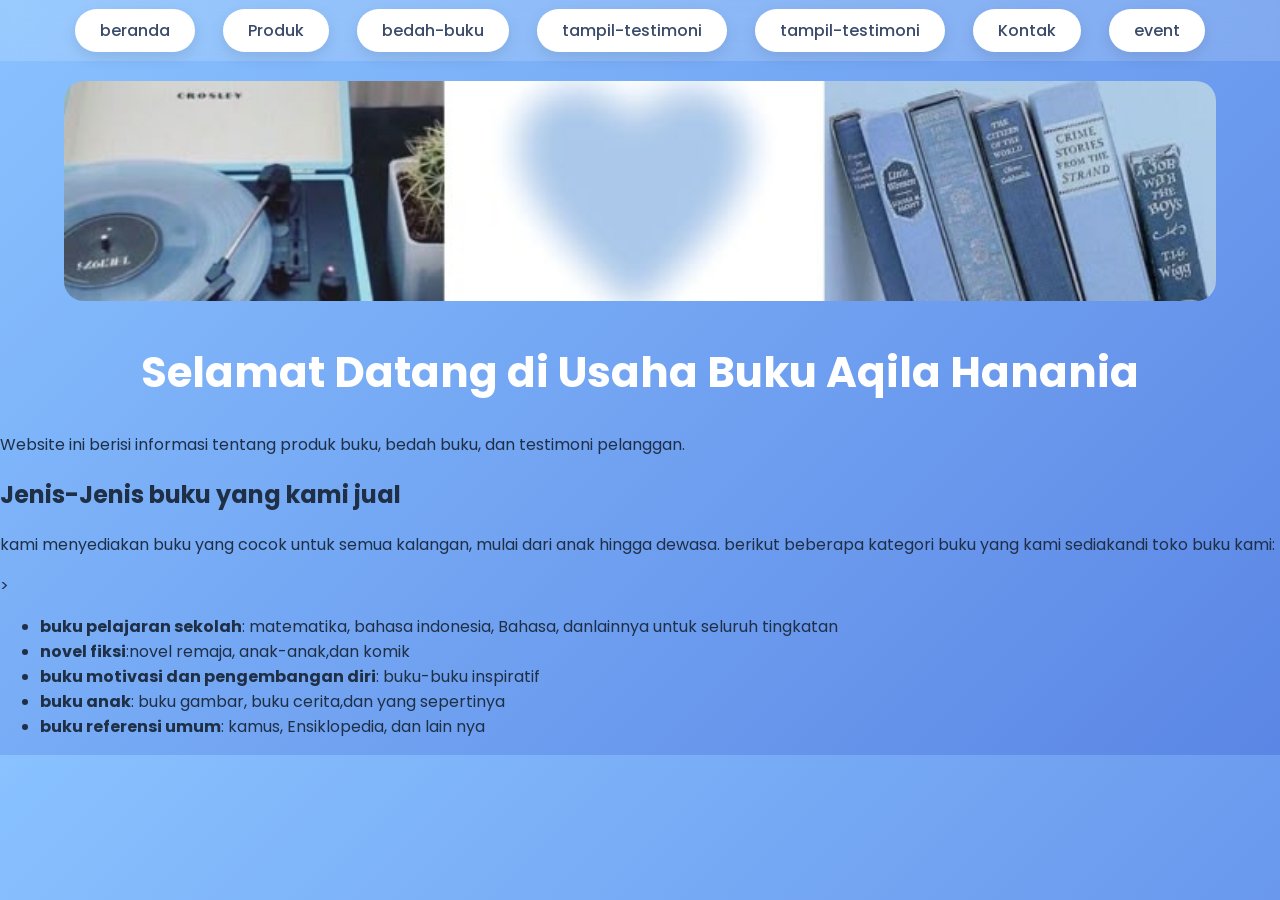
<file: index.html>
<!DOCTYPE html>
<html lang="id">
<head>
<meta charset="UTF-8">
<meta name="viewport" content="width=device-width, initial-
scale=1.0">
<title>Profil Usaha Buku</title>
<link rel="stylesheet" href="style.css" />
</head>
<body>
    <nav>
        <a href="index.html">beranda</a>
        <a href="produk.html">Produk</a>
        <a href="bedah-buku.html">bedah-buku</a>
        <a href="testimoni.html">tampil-testimoni</a>
        <a href="tampil-testimoni.html">tampil-testimoni</a>
        <a href="kontak.html">Kontak</a>
        <a href="event.html">event</a>
    </nav>
<header class="header">
    <img src="download (5).jpg" alt="Header Buku">
</header>

<h1>Selamat Datang di Usaha Buku Aqila Hanania</h1>
<p>Website ini berisi informasi tentang produk buku, bedah
buku, dan testimoni pelanggan.</p>
<h2>Jenis-Jenis buku yang kami jual</h2
    <p>kami menyediakan buku yang  cocok untuk semua kalangan, mulai dari anak hingga dewasa. berikut beberapa kategori buku yang kami sediakandi toko buku kami:</p>>
    <ul>
        <li><strong>buku pelajaran sekolah</strong>: matematika, bahasa indonesia, Bahasa, danlainnya untuk seluruh tingkatan </li>
        <li><strong>novel fiksi</strong>:novel remaja, anak-anak,dan komik</li>
        <li><strong>buku motivasi dan pengembangan diri</strong>: buku-buku inspiratif</li>
        <li><strong>buku anak</strong>: buku gambar, buku cerita,dan yang sepertinya</li>
        <li><strong>buku referensi umum</strong>: kamus, Ensiklopedia, dan lain nya</li>
    </ul>
</body>
  
</html>
</file>
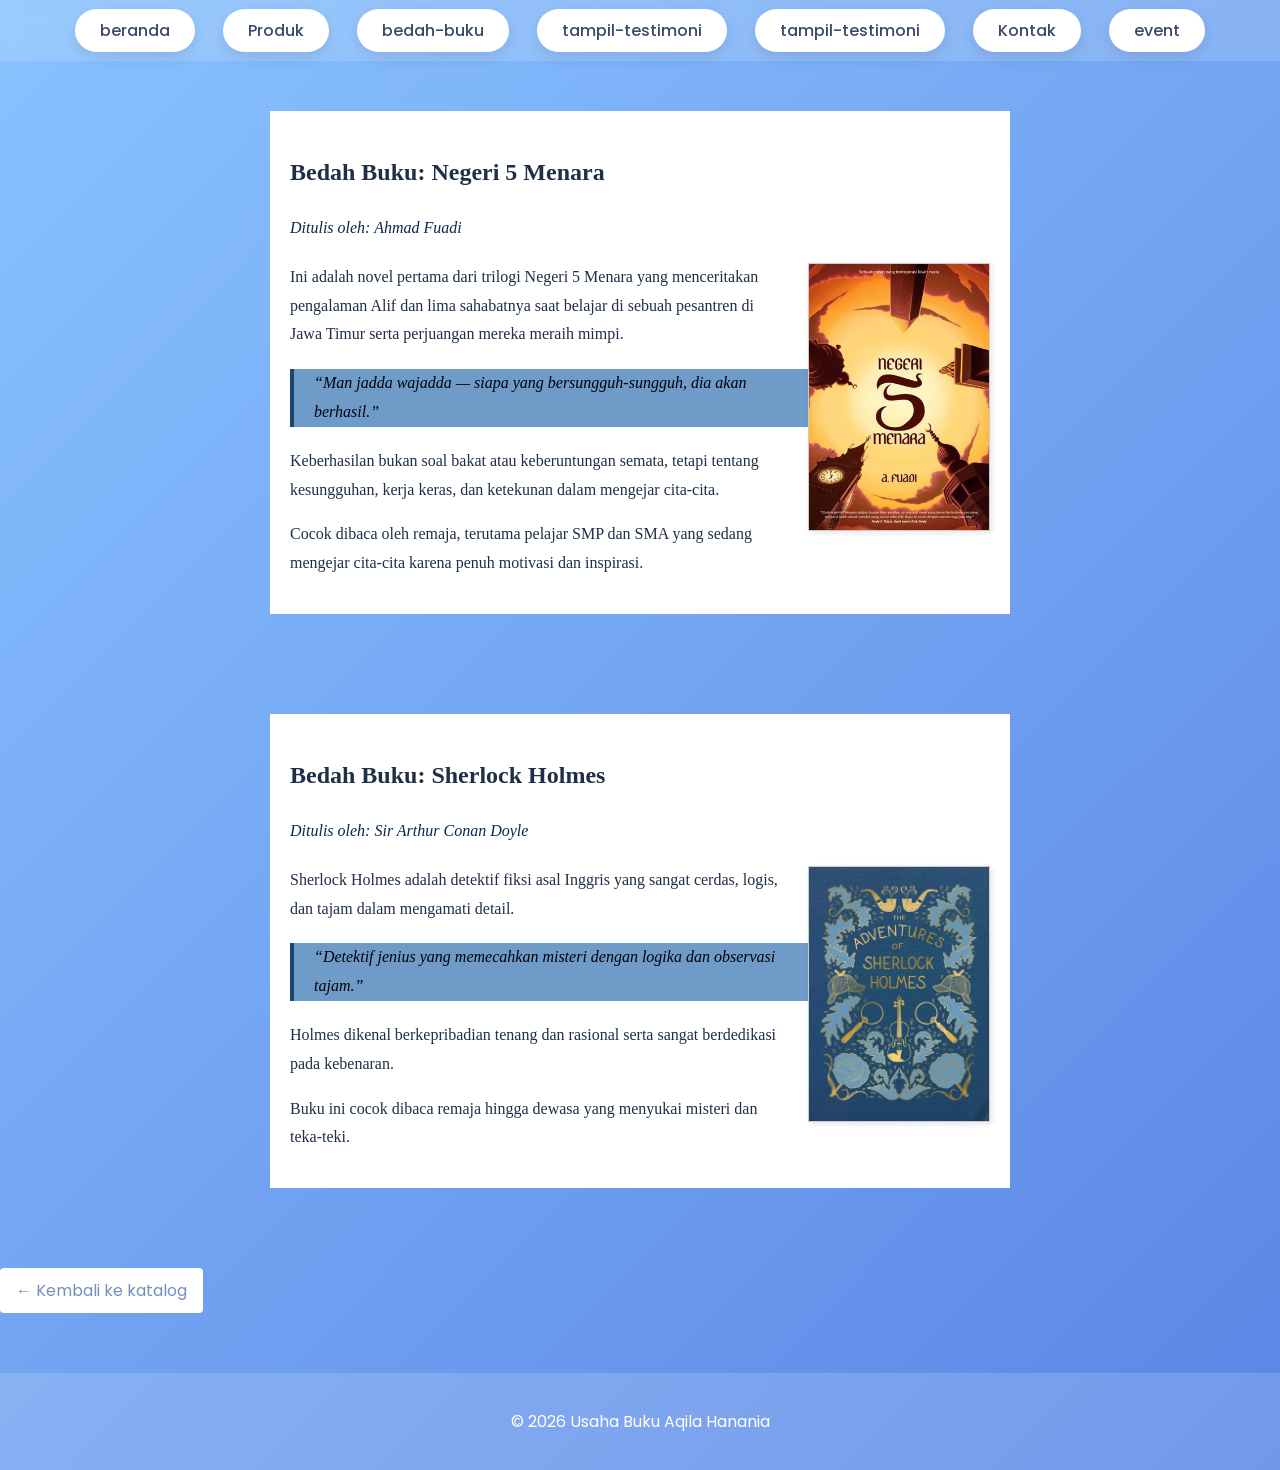
<file: bedah-buku.html>
<!DOCTYPE html>
<html lang="id">
<head>
<meta charset="UTF-8">
<meta name="viewport" content="width=device-width, initial-
scale=1.0">
<title>Profil Usaha Buku</title>
<link rel="stylesheet" href="style.css" />
</head>
<body>
    <nav>
        <a href="index.html">beranda</a>
        <a href="produk.html">Produk</a>
        <a href="bedah-buku.html">bedah-buku</a>
        <a href="testimoni.html">tampil-testimoni</a>
        <a href="tampil-testimoni.html">tampil-testimoni</a>
        <a href="kontak.html">Kontak</a>
        <a href="event.html">event</a>
    </nav>
    

</header>

            <!-- Bedah Buku Negeri 5 Menara -->
              <section class="daftar-produk">
        <main class="artikel">
            <h2>Bedah Buku: Negeri 5 Menara</h2>
            <p class="penulis">Ditulis oleh: Ahmad Fuadi</p>

            <img src="Negeri 5 Menara.jpg" alt="Cover Buku Negeri 5 Menara"  class="sampul" >
                           

            <p>
                Ini adalah novel pertama dari trilogi Negeri 5 Menara yang menceritakan pengalaman Alif dan lima sahabatnya saat belajar di sebuah pesantren di Jawa Timur serta perjuangan mereka meraih mimpi.
            </p>

            <blockquote>
                “Man jadda wajadda — siapa yang bersungguh-sungguh, dia akan berhasil.”
            </blockquote>

            <p>
                Keberhasilan bukan soal bakat atau keberuntungan semata, tetapi tentang kesungguhan, kerja keras, dan ketekunan dalam mengejar cita-cita.
            </p>

            <p>
                Cocok dibaca oleh remaja, terutama pelajar SMP dan SMA yang sedang mengejar cita-cita karena penuh motivasi dan inspirasi.
            </p>
            </main>
        </section>

        <!-- Bedah Buku Sherlock Holmes -->
         <section class="daftar-produk">
        <main class="artikel">
            <h2>Bedah Buku: Sherlock Holmes</h2>
            <p class="penulis">Ditulis oleh: Sir Arthur Conan Doyle</p>

                            <img src="Holly Dunn Design.jpg" alt="Cover Buku Negeri 5 Menara"  class="sampul" >
               
            <p>
                Sherlock Holmes adalah detektif fiksi asal Inggris yang sangat cerdas, logis, dan tajam dalam mengamati detail.
            </p>

            <blockquote>
                “Detektif jenius yang memecahkan misteri dengan logika dan observasi tajam.”
            </blockquote>

            <p>
                Holmes dikenal berkepribadian tenang dan rasional serta sangat berdedikasi pada kebenaran.
            </p>

            <p>
                Buku ini cocok dibaca remaja hingga dewasa yang menyukai misteri dan teka-teki.
            </p>
        </main>
        </section>

        <a href="produk.html" class="btn-kembali">&larr; Kembali ke katalog</a>

    </main>

    <footer>
        <p>&copy; 2026 Usaha Buku Aqila Hanania</p>
    </footer>

</body>
</html>
</file>
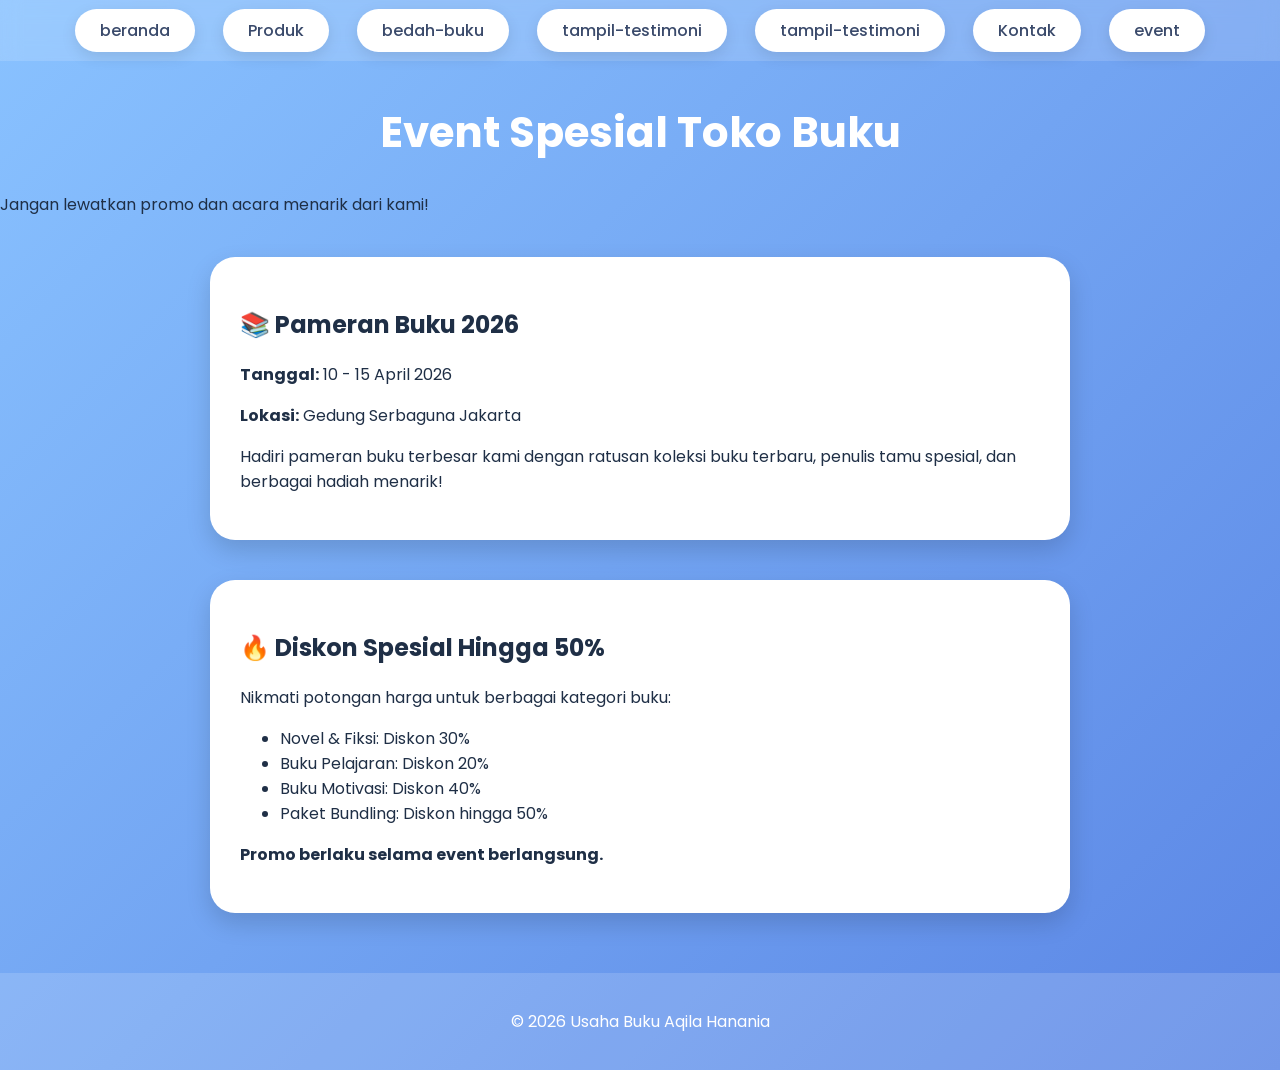
<file: event.html>
<!DOCTYPE html>
<html lang="id">
<head>
<meta charset="UTF-8">
<meta name="viewport" content="width=device-width, initial-
scale=1.0">
<title>Profil Usaha Buku</title>
<link rel="stylesheet" href="style.css" />
</head>
<body>
    <nav>
        <a href="index.html">beranda</a>
        <a href="produk.html">Produk</a>
        <a href="bedah-buku.html">bedah-buku</a>
        <a href="testimoni.html">tampil-testimoni</a>
        <a href="tampil-testimoni.html">tampil-testimoni</a>
        <a href="kontak.html">Kontak</a>
        <a href="event.html">event</a>
    </nav>
    <header>
    <h1>Event Spesial Toko Buku</h1>
    <p>Jangan lewatkan promo dan acara menarik dari kami!</p>
</header>

<section class="event-box">
    <h2>📚 Pameran Buku 2026</h2>
    <p><strong>Tanggal:</strong> 10 - 15 April 2026</p>
    <p><strong>Lokasi:</strong> Gedung Serbaguna Jakarta</p>
    <p>
        Hadiri pameran buku terbesar kami dengan ratusan koleksi buku terbaru,
        penulis tamu spesial, dan berbagai hadiah menarik!
    </p>
</section>

<section class="event-box promo">
    <h2>🔥 Diskon Spesial Hingga 50%</h2>
    <p>
        Nikmati potongan harga untuk berbagai kategori buku:
    </p>
    <ul>
        <li>Novel & Fiksi: Diskon 30%</li>
        <li>Buku Pelajaran: Diskon 20%</li>
        <li>Buku Motivasi: Diskon 40%</li>
        <li>Paket Bundling: Diskon hingga 50%</li>
    </ul>
    <p><strong>Promo berlaku selama event berlangsung.</strong></p>
</section>

<footer>
    <p>&copy;  2026 Usaha Buku Aqila Hanania</p>
</footer>

</body>
</html>
</file>
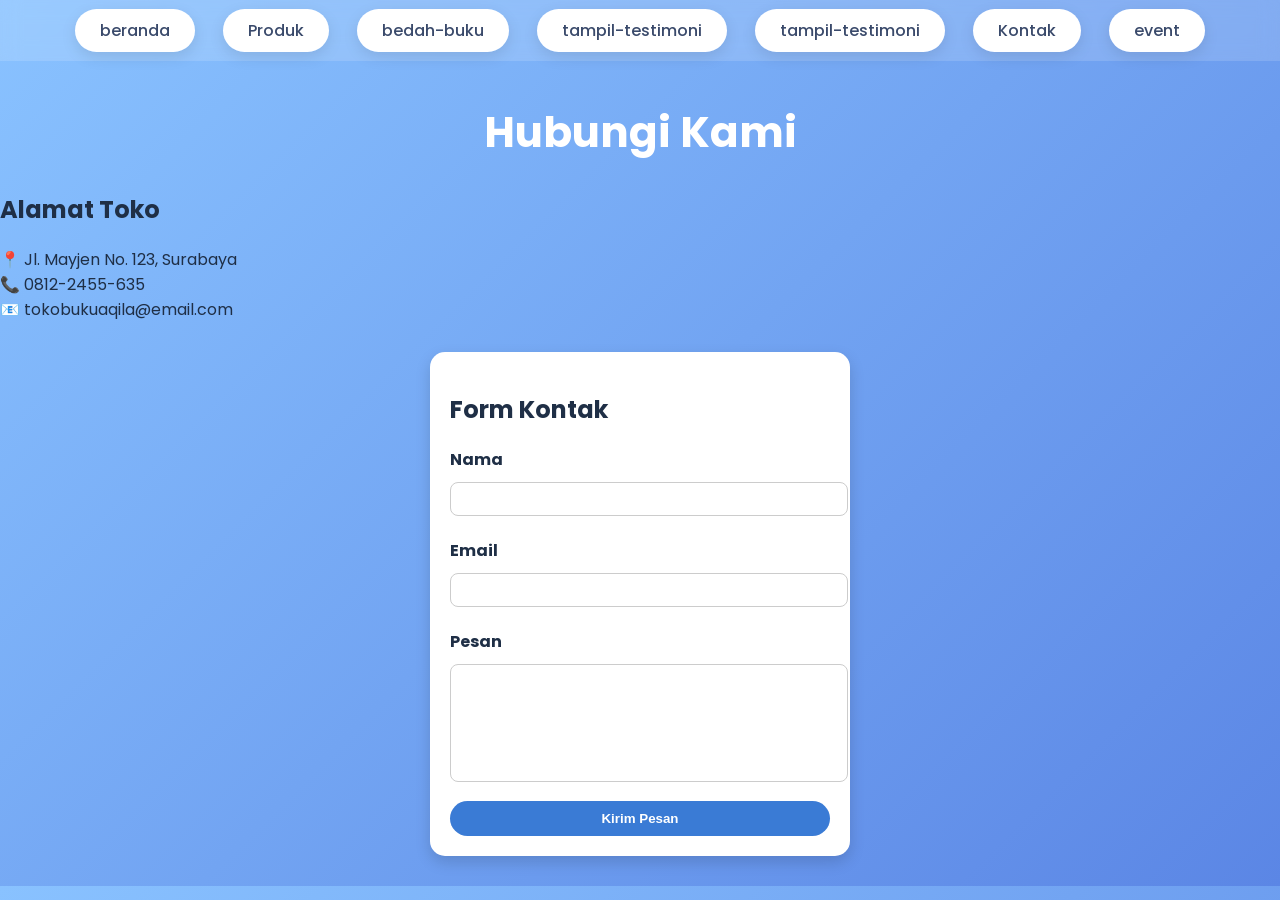
<file: kontak.html>
<!DOCTYPE html>
<html lang="id">
<head>
<meta charset="UTF-8">
<meta name="viewport" content="width=device-width, initial-
scale=1.0">
<title>Profil Usaha Buku</title>
<link rel="stylesheet" href="style.css" />
</head>
<body>
    <nav>
        <a href="index.html">beranda</a>
        <a href="produk.html">Produk</a>
        <a href="bedah-buku.html">bedah-buku</a>
        <a href="testimoni.html">tampil-testimoni</a>
        <a href="tampil-testimoni.html">tampil-testimoni</a>
        <a href="kontak.html">Kontak</a>
        <a href="event.html">event</a>
    </nav>
    <div class="container">
    <h1>Hubungi Kami</h1>

    <div class="info">
        <h2>Alamat Toko</h2>
        <p>
            📍 Jl. Mayjen No. 123, Surabaya<br>
            📞 0812-2455-635<br>
            📧 tokobukuaqila@email.com
        </p>
    </div>

    <div class="form">
        <h2>Form Kontak</h2>
        <form action="#" method="POST">
            <label>Nama</label>
            <input type="text" name="nama" required>

            <label>Email</label>
            <input type="email" name="email" required>

            <label>Pesan</label>
            <textarea name="pesan" rows="4" required></textarea>

            <button type="submit">Kirim Pesan</button>
        </form>
    </div>

</div>

</body>
</html>
</file>
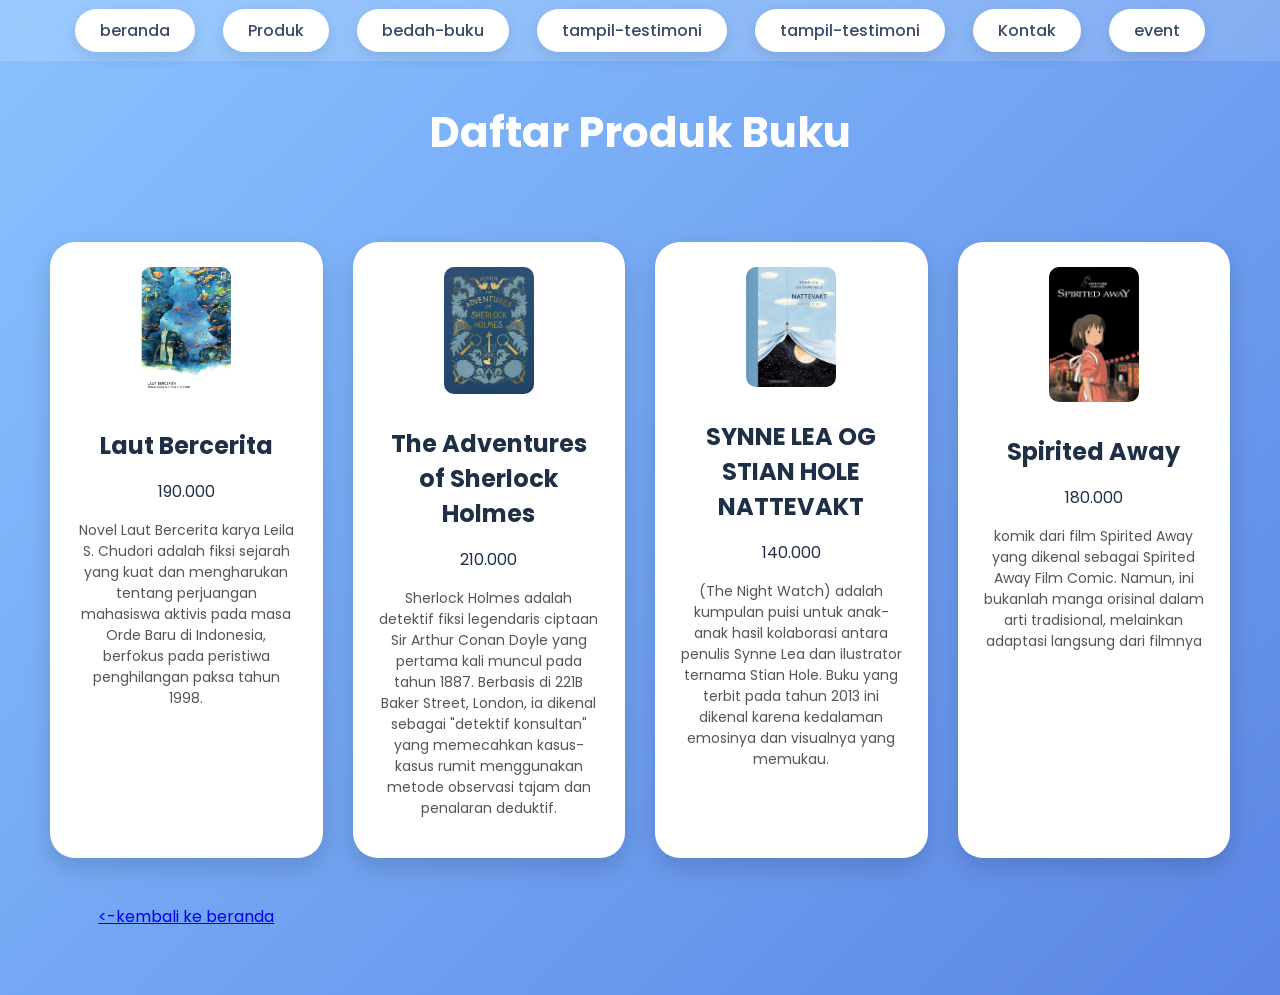
<file: produk.html>
<!DOCTYPE html>
<html lang="id">
<head>
<meta charset="UTF-8">
<meta name="viewport" content="width=device-width, initial-
scale=1.0">
<title>Profil Usaha Buku</title>
<link rel="stylesheet" href="style.css" />
</head>
<body>
    <nav>
        <a href="index.html">beranda</a>
        <a href="produk.html">Produk</a>
        <a href="bedah-buku.html">bedah-buku</a>
        <a href="testimoni.html">tampil-testimoni</a>
        <a href="tampil-testimoni.html">tampil-testimoni</a>
        <a href="kontak.html">Kontak</a>
        <a href="event.html">event</a>
    </nav>
    
</body><h1>Daftar Produk Buku</h1>
<section class="daftar-produk">
 <!-- produk-produk akan ditambahkan di sini-->
<div class="produk">  
    <img src="gambar1.jpg"     alt="sampul    Buku    1">
    <h2>Laut Bercerita</h2>
    <p class="harda">190.000</p>
    <p class="deskripsi">Novel Laut Bercerita karya Leila S. Chudori adalah fiksi sejarah yang kuat dan mengharukan tentang perjuangan mahasiswa aktivis pada masa Orde Baru di Indonesia, berfokus pada peristiwa penghilangan paksa tahun 1998.</p>
    </div>

  <div class="produk">  
    <img src="Holly Dunn Design.jpg"     alt="sampul    Buku    2">
    <h2>The Adventures of Sherlock Holmes</h2>
    <p class="harda">210.000</p>
    <p class="deskripsi">Sherlock Holmes adalah detektif fiksi legendaris ciptaan Sir Arthur Conan Doyle yang pertama kali muncul pada tahun 1887. Berbasis di 221B Baker Street, London, ia dikenal sebagai "detektif konsultan" yang memecahkan kasus-kasus rumit menggunakan metode observasi tajam dan penalaran deduktif.  </p>
    </div>

<div class="produk">  
    <img src="download (3).jpg"     alt="sampul    Buku    3">
    <h2>SYNNE LEA OG STIAN HOLE NATTEVAKT</h2>
    <p class="harda">140.000</p>
    <p class="deskripsi">(The Night Watch) adalah kumpulan puisi untuk anak-anak hasil kolaborasi antara penulis Synne Lea dan ilustrator ternama Stian Hole. Buku yang terbit pada tahun 2013 ini dikenal karena kedalaman emosinya dan visualnya yang memukau. </p>
  </div>

    
<div class="produk">  
    <img src="A viagem de Chihiro - Hayao Miyazaki.jpg"     alt="sampul    Buku    4">
    <h2>Spirited Away</h2>
    <p class="harda">180.000</p>
    <p class="deskripsi">komik dari film Spirited Away yang dikenal sebagai Spirited Away Film Comic. Namun, ini bukanlah manga orisinal dalam arti tradisional, melainkan adaptasi langsung dari filmnya  </p>
    </div>

    <p style="text-align:center;">
<a href="index.html"> <-kembali ke beranda</a></p>
</section>
<body>
</html>
</file>
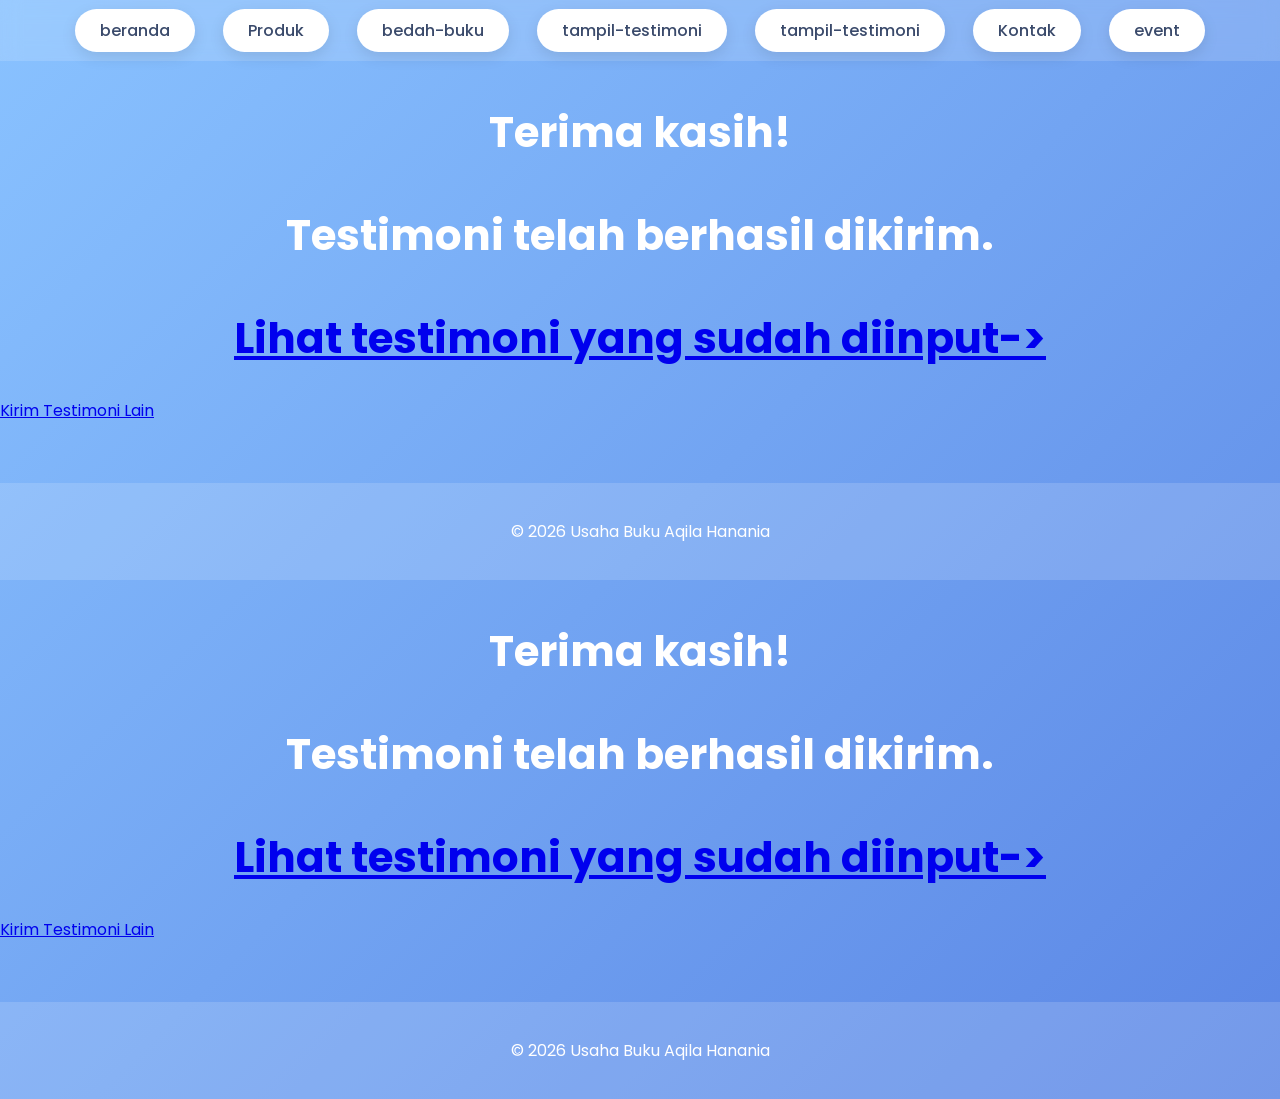
<file: proses-testimoni.html>
<!DOCTYPE html>
<html lang="id">
<head>
<meta charset="UTF-8">
<meta name="viewport" content="width=device-width, initial-
scale=1.0">
<title>Profil Usaha Buku</title>
<link rel="stylesheet" href="style.css" />
</head>
<body>
    <nav>
        <a href="index.html">beranda</a>
        <a href="produk.html">Produk</a>
        <a href="bedah-buku.html">bedah-buku</a>
        <a href="testimoni.html">tampil-testimoni</a>
        <a href="tampil-testimoni.html">tampil-testimoni</a>
        <a href="kontak.html">Kontak</a>
        <a href="event.html">event</a>
    </nav>
    <main  class="konfirmasi">
        <h1>Terima kasih!</h1>
        <h1>Testimoni telah berhasil dikirim.</h1>
        <h1><a href="tampil-testimoni.html">Lihat testimoni yang sudah diinput-> </a></h1>
        <section class="testimoni-terkirim"></section>
        <a href="tewstimoni.html">Kirim Testimoni Lain</a>
    </main>
     <footer>
            <p>&copy;  2026 Usaha Buku Aqila Hanania</p>
        </footer>
    </body>

    </html>
    <main  class="konfirmasi">
        <h1>Terima kasih!</h1>
        <h1>Testimoni telah berhasil dikirim.</h1>
        <h1><a href="tampil-testimoni.html">Lihat testimoni yang sudah diinput-> </a></h1>
        <section class="testimoni-terkirim"></section>
        <a href="tewstimoni.html">Kirim Testimoni Lain</a>
    </main>
     <footer>
            <p>&copy;  2026 Usaha Buku Aqila Hanania</p>
        </footer>
    </body>

    </html>
</file>
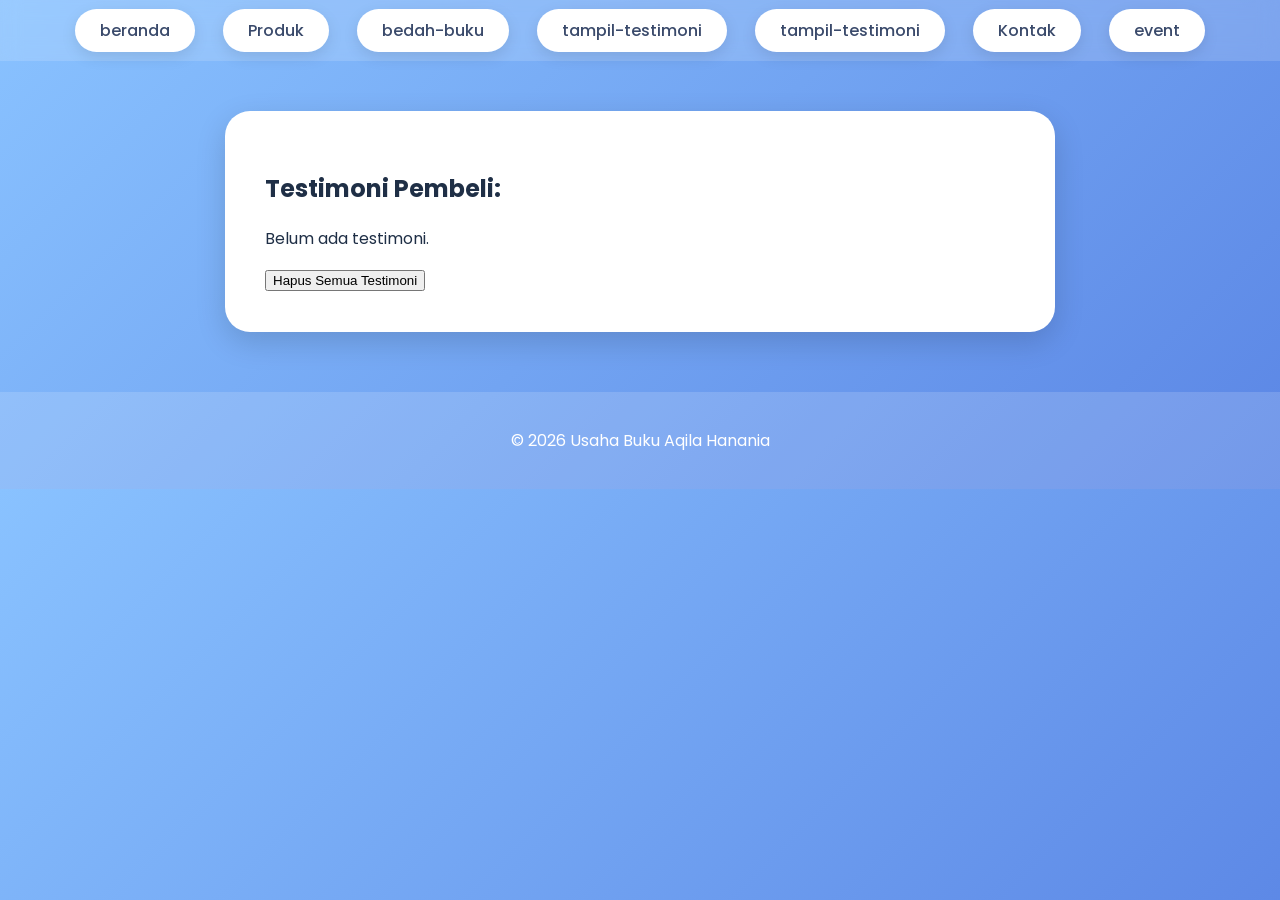
<file: tampil-testimoni.html>
<!DOCTYPE html>
<html lang="id">
<head>
<meta charset="UTF-8">
<meta name="viewport" content="width=device-width, initial-
scale=1.0">
<title>Profil Usaha Buku</title>
<link rel="stylesheet" href="style.css" />
</head>
<body>
    <nav>
        <a href="index.html">beranda</a>
        <a href="produk.html">Produk</a>
        <a href="bedah-buku.html">bedah-buku</a>
        <a href="testimoni.html">tampil-testimoni</a>
        <a href="tampil-testimoni.html">tampil-testimoni</a>
        <a href="kontak.html">Kontak</a>
        <a href="event.html">event</a>
    </nav>

<main class="formulir">
<h2>Testimoni Pembeli:</h2>

<div id="daftarTestimoni"></div>

<button id="hapusSemua">Hapus Semua Testimoni</button>

</main>

<footer>
<p>&copy; 2026 Usaha Buku Aqila Hanania</p>
</footer>

<script>

const container = document.getElementById('daftarTestimoni');

const testimoniList =
JSON.parse(localStorage.getItem('testimoniList')) || [];

if (testimoniList.length === 0) {
    container.innerHTML = "<p>Belum ada testimoni.</p>";
} else {
    testimoniList.forEach(t => {
        const el = document.createElement('div');
        el.className = 'testimoni-box';

        el.innerHTML = `
        <p><strong>Nama:</strong> ${t.nama}</p>
        <p><strong>Asal:</strong> ${t.asal}</p>
        <p><strong>Email:</strong> ${t.email}</p>
        <p><strong>Rating:</strong> ${t.rating}</p>
        <p><strong>Pesan:</strong> ${t.pesan}</p>
        <hr>
        `;

        container.appendChild(el);
    });
}

document.getElementById("hapusSemua")
.addEventListener("click", function() {

    const konfirmasi =
    confirm("Apakah Anda yakin ingin menghapus semua testimoni?");

    if (konfirmasi) {
        localStorage.removeItem("testimoniList");
        location.reload();
    }
});

</script>

</body>
</html>
</file>
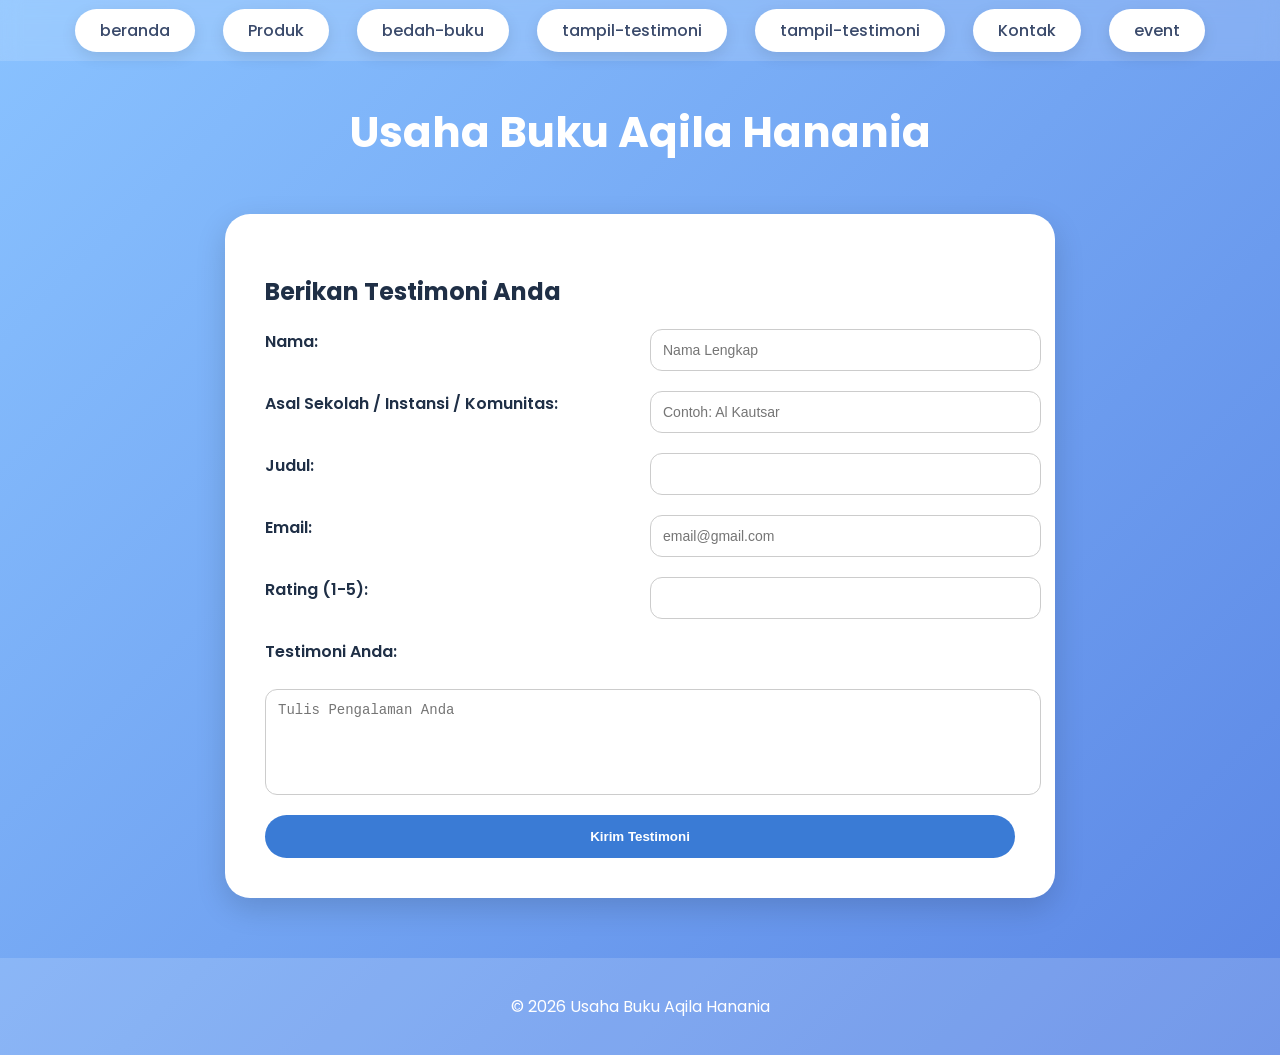
<file: testimoni.html>
<!DOCTYPE html>
<html lang="id">
<head>
<meta charset="UTF-8">
<meta name="viewport" content="width=device-width, initial-
scale=1.0">
<title>Profil Usaha Buku</title>
<link rel="stylesheet" href="style.css" />
</head>
<body>
    <nav>
        <a href="index.html">beranda</a>
        <a href="produk.html">Produk</a>
        <a href="bedah-buku.html">bedah-buku</a>
        <a href="testimoni.html">tampil-testimoni</a>
        <a href="tampil-testimoni.html">tampil-testimoni</a>
        <a href="kontak.html">Kontak</a>
        <a href="event.html">event</a>
    </nav>
<h1>Usaha Buku Aqila Hanania</h1>

<main class="formulir">
<h2>Berikan Testimoni Anda</h2>

<form id="formtestimoni">

<label for="nama">Nama:</label>
<input type="text" id="nama" name="nama" required placeholder="Nama Lengkap">

<label for="asal">Asal Sekolah / Instansi / Komunitas:</label>
<input type="text" id="asal" name="asal" required placeholder="Contoh: Al Kautsar">

<label for="judul">Judul:</label>
<input type="text" id="judul" name="judul">

<label for="email">Email:</label>
<input type="email" id="email" name="email" required placeholder="email@gmail.com">

<label for="rating">Rating (1-5):</label>
<input type="number" id="rating" name="rating" min="1" max="5" required>

<label for="pesan">Testimoni Anda:</label>
<textarea id="pesan" name="pesan" required placeholder="Tulis Pengalaman Anda" rows="5"></textarea>

<button type="submit">Kirim Testimoni</button>

</form>
</main>

<footer>
<p>&copy; 2026 Usaha Buku Aqila Hanania</p>
</footer>

<script>
document.getElementById('formtestimoni').addEventListener('submit', function(e) {
    e.preventDefault();

    const nama = document.getElementById('nama').value;
    const asal = document.getElementById('asal').value;
    const judul = document.getElementById('judul').value;
    const email = document.getElementById('email').value;
    const rating = document.getElementById('rating').value;
    const pesan = document.getElementById('pesan').value;

    const dataBaru = { nama, asal, judul, email, rating, pesan };

    const testimoniList =
        JSON.parse(localStorage.getItem('testimoniList')) || [];

    testimoniList.push(dataBaru);

    localStorage.setItem('testimoniList',
        JSON.stringify(testimoniList));

    window.location.href = 'proses-testimoni.html';
});
</script>

</body>
</html>
</file>
<file: style.css>
/* IMPORT FONT */
@import url('https://fonts.googleapis.com/css2?family=Poppins:wght@300;400;600;700&display=swap');

/* ===== GLOBAL ===== */
body {
    margin: 0;
    font-family: 'Poppins', sans-serif;
    background: linear-gradient(135deg, #89c2ff, #5b86e5);
    color: #1f2f46;
}

/* ===== NAVBAR ===== */
nav {
    background: rgba(255,255,255,0.15);
    backdrop-filter: blur(10px);
    padding: 18px;
    text-align: center;
}

nav a {
    text-decoration: none;
    margin: 0 12px;
    padding: 10px 25px;
    border-radius: 30px;
    background: white;
    color: #3a4a6b;
    font-weight: 500;
    box-shadow: 0 5px 15px rgba(0,0,0,0.1);
    transition: 0.3s ease;
}

nav a:hover {
    background: #3a7bd5;
    color: white;
    transform: translateY(-3px);
}

/* ===== JUDUL ===== */
h1 {
    text-align: center;
    margin-top: 40px;
    font-size: 42px;
    color: white;
}

/* ===== PRODUK GRID ===== */
.daftar-produk {
    display: grid;
    grid-template-columns: repeat(auto-fit, minmax(220px, 1fr));
    gap: 30px;
    padding: 50px;
}

/* ===== CARD PRODUK ===== */
.produk {
    background: white;
    border-radius: 25px;
    padding: 25px;
    text-align: center;
    box-shadow: 0 10px 25px rgba(0,0,0,0.15);
    transition: 0.3s ease;
}

.produk:hover {
    transform: translateY(-10px);
}

.produk img {
    width: 90px;   /* gambar lebih kecil */
    height: auto;
    margin-bottom: 15px;
    border-radius: 10px;
}

.produk h2 {
    margin: 10px 0 5px;
}

.harga {
    font-weight: bold;
    color: #3a7bd5;
}

.deskripsi {
    font-size: 14px;
    color: #555;
}

/* ===== FORM ===== */
.formulir {
    max-width: 750px;
    margin: 50px auto;
    padding: 40px;
    background: white;
    border-radius: 25px;
    box-shadow: 0 10px 30px rgba(0,0,0,0.15);
}

/* 2 KOLOM FORM */
.formulir form {
    display: grid;
    grid-template-columns: 1fr 1fr;
    gap: 20px;
}

form label {
    font-weight: 600;
    margin-bottom: 5px;
    display: block;
}

/* INPUT */
form input,
form select,
form textarea {
    width: 100%;
    padding: 12px;
    border-radius: 12px;
    border: 1px solid #ccc;
    font-size: 14px;
}

/* TEXTAREA FULL LEBAR */
form textarea {
    grid-column: span 2;
    resize: none;
}

/* BUTTON FULL LEBAR */
form button {
    grid-column: span 2;
    padding: 14px;
    border-radius: 30px;
    border: none;
    background: #3a7bd5;
    color: white;
    font-weight: bold;
    cursor: pointer;
    transition: 0.3s ease;
}

form button:hover {
    background: #1e5fbf;
    transform: scale(1.03);
}

/* ===== EVENT BOX ===== */
.event-box {
    width: 80%;
    max-width: 800px;
    margin: 40px auto;
    background: white;
    padding: 30px;
    border-radius: 25px;
    box-shadow: 0 10px 25px rgba(0,0,0,0.15);
}

/* ===== FOOTER ===== */
footer {
    text-align: center;
    padding: 20px;
    margin-top: 60px;
    background: rgba(255,255,255,0.15);
    color: white;
}

.artikel {
    max-width: 700px;
    margin: auto;
    padding: 20px;
    background-color: #ffffff;
    font-family: Georgia, serif;
    line-height: 1.8;
}

.artikel .penulis {
    font-style: italic;
    color: #0a294b;
    margin-bottom: 20px;
}

.artikel .sampul {
    width: 180px;
    float: right;
    margin: 0 0 20px 20px;
    border: 1px solid #ccc;
    box-shadow: 2px 2px 6px rgba(0,0,0,0.1);
}

.artikel blockquote {
    font-style: italic;
    padding-left: 20px;
    margin: 20px 0;
    border-left: 4px solid #1b476d;
    color: #000307;
    background-color: #6e9bc8;
}

.btn-kembali {
    display: inline-block;
    margin-top: 30px;
    padding: 10px 16px;
    background-color: #ffffff;
    color: rgb(114, 144, 187);
    text-decoration: none;
    border-radius: 4px;
}

.btn-kembali:hover {
    background-color: #4072a3;
}


/* FORM KONTAK */
.form {
    max-width: 380px;      /* bikin form kecil */
    margin: 30px auto;     /* biar di tengah */
    padding: 20px;
    background: #ffffff;
    border-radius: 15px;
    box-shadow: 0 6px 15px rgba(0,0,0,0.15);
}

/* LABEL */
.form label {
    font-weight: bold;
    display: block;
    margin-top: 10px;
}

/* INPUT & TEXTAREA */
.form input,
.form textarea {
    width: 100%;
    padding: 8px;
    margin-top: 5px;
    margin-bottom: 12px;
    border-radius: 8px;
    border: 1px solid #ccc;
    font-size: 14px;
}

/* TEXTAREA */
.form textarea {
    height: 100px;
    resize: none;
}

/* BUTTON */
.form button {
    width: 100%;
    padding: 10px;
    border: none;
    border-radius: 20px;
    background: #3a7bd5;
    color: white;
    font-weight: bold;
    cursor: pointer;
}

.form button:hover {
    background: #1e5fbf;
}

.header{
    width: 90%;
    margin: 20px auto;
}

.header img{
    width: 100%;
    height: auto;        /* supaya tidak blur */
    max-height: 220px;   /* batasi tinggi */
    object-fit: cover;
    border-radius: 20px;
    display: block;
}
</file>
